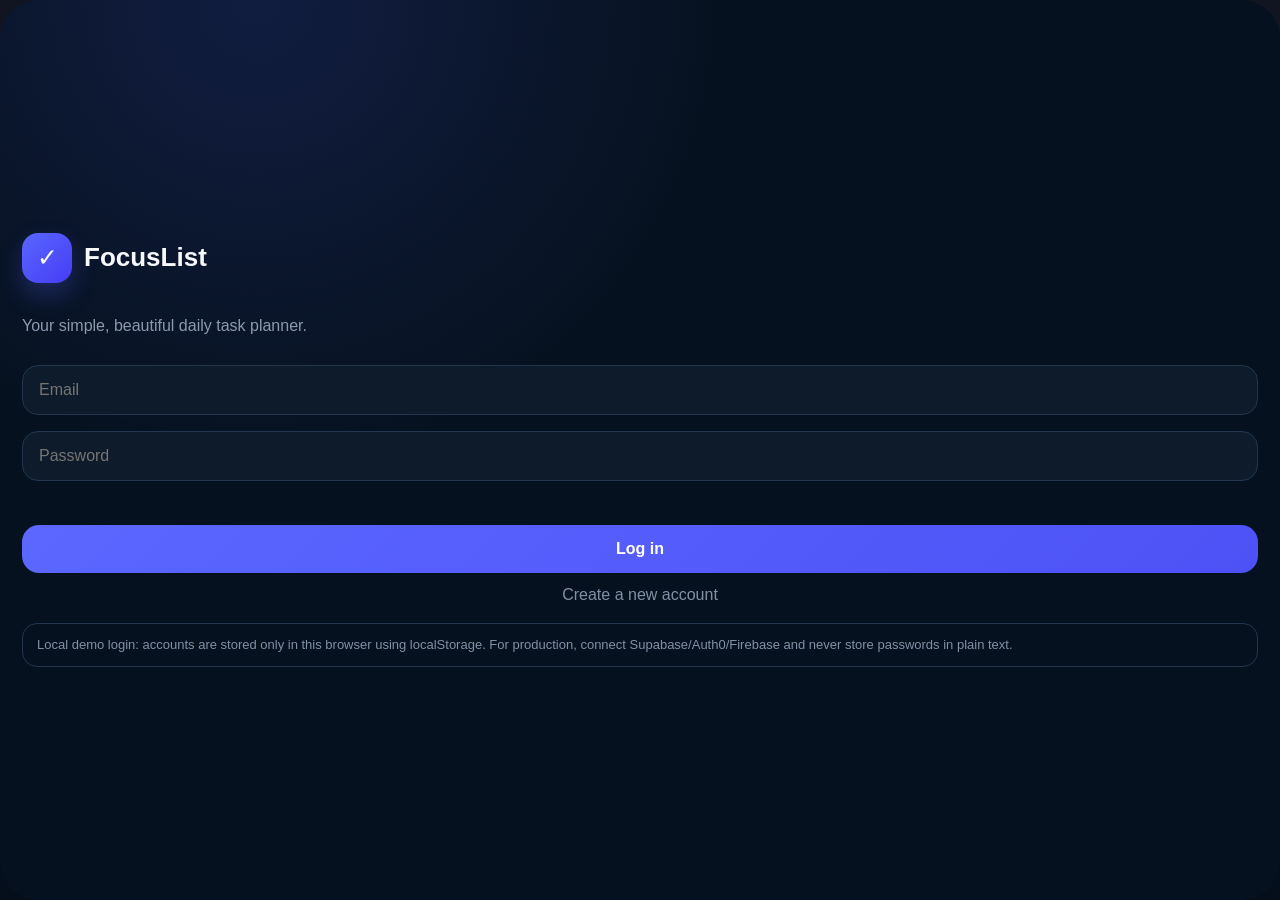
<file: app.html>
<!DOCTYPE html>
<html lang="en">
<head>
<meta charset="UTF-8">
<meta name="viewport" content="width=device-width, initial-scale=1.0, viewport-fit=cover">
<title>FocusList — To Do</title>
<meta name="theme-color" content="#071321">
<style>
:root{
  --bg:#06111f; --panel:#101d2d; --panel2:#132235; --line:#203149;
  --text:#f7f8fc; --muted:#8794aa; --muted2:#637289; --blue:#5264ff;
  --shadow:0 18px 60px rgba(0,0,0,.36);
  --radius:22px;
  --work:#3283e8; --study:#e76364; --personal:#824ce8; --health:#20b468; --gold:#d89b2c;
}
*{box-sizing:border-box;-webkit-tap-highlight-color:transparent}
html,body{margin:0;padding:0;background:#111521;color:var(--text);font-family:-apple-system,BlinkMacSystemFont,"Segoe UI",Roboto,Inter,Arial,sans-serif;width:100%;min-height:100%;overflow:hidden;overscroll-behavior:none}
button,input,textarea{font:inherit}
body{min-height:100dvh;display:flex;justify-content:center}
.app-shell{width:min(100%,1150px);min-height:100dvh;display:flex;align-items:center;justify-content:center;padding:18px}
.iphone{
  width:390px;height:min(844px,calc(100dvh - 28px));min-height:0;overflow:hidden;
  border:1px solid #44516a;border-radius:38px;background:linear-gradient(180deg,#08131f 0%,#07111e 65%,#091827 100%);
  box-shadow:0 0 0 8px #171b25,0 0 0 10px #2f3542,var(--shadow);position:relative
}
.status{height:44px;padding:11px 20px 0;display:flex;justify-content:space-between;font-weight:600;font-size:14px}
.status .right{display:flex;gap:7px;align-items:center}
.sig{width:18px;height:10px;display:flex;align-items:flex-end;gap:2px}.sig i{display:block;width:3px;background:#fff;border-radius:3px}.sig i:nth-child(1){height:4px}.sig i:nth-child(2){height:6px}.sig i:nth-child(3){height:8px}.sig i:nth-child(4){height:10px}
.wifi{width:15px;height:10px;border-top:2px solid #fff;border-radius:50%;position:relative}.wifi:before{content:"";position:absolute;left:2px;right:2px;top:2px;border-top:2px solid #fff;border-radius:50%}.wifi:after{content:"";position:absolute;left:6px;top:6px;width:3px;height:3px;background:#fff;border-radius:50%}
.battery{width:25px;height:11px;border:1.5px solid #fff;border-radius:3px;position:relative}.battery:after{content:"";position:absolute;right:-3px;top:3px;width:2px;height:5px;background:#fff;border-radius:1px}.battery span{display:block;width:17px;height:7px;background:#fff;margin:1px;border-radius:1px}

.screen{height:100%;display:flex;flex-direction:column;min-height:0}
.topbar{position:relative;z-index:10;display:flex;align-items:center;justify-content:space-between;padding:18px 24px 10px}
.icon-btn{background:transparent;border:0;color:#fff;padding:4px;cursor:pointer}
.menu-lines{width:26px}.menu-lines span{display:block;height:2px;background:#e8edf8;margin:6px 0;border-radius:4px}
.avatar{width:43px;height:43px;border-radius:50%;object-fit:cover;border:1px solid rgba(255,255,255,.2)}
.hero{padding:0 24px}
.hero h1{font-size:31px;line-height:1.08;margin:0 0 10px;letter-spacing:-1px}
.hero p{font-size:18px;color:var(--muted);margin:0}
.tabs{display:flex;gap:12px;padding:26px 20px 14px;overflow:auto}
.tabs button{color:#9eaabc;background:transparent;border:0;border-radius:22px;padding:10px 15px;font-size:16px;white-space:nowrap;cursor:pointer}
.tabs button.active{background:linear-gradient(135deg,#5665ff,#4b5ef8);color:white;box-shadow:0 8px 22px rgba(82,100,255,.3)}

.content{position:relative;z-index:2;flex:1;min-height:0;overflow:auto;padding:0 20px 104px}
.task-list{display:flex;flex-direction:column;gap:10px}
.task-card{display:flex;align-items:center;gap:14px;background:linear-gradient(180deg,rgba(21,34,51,.96),rgba(18,31,47,.96));border:1px solid rgba(72,94,122,.28);border-radius:20px;padding:14px 14px;min-height:72px;box-shadow:inset 0 1px 0 rgba(255,255,255,.02)}
.check{width:35px;height:35px;border:2px solid #9aa9bf;border-radius:10px;background:transparent;display:grid;place-items:center;color:white;flex:0 0 auto;cursor:pointer}
.check.done{background:#5a5cff;border-color:#5a5cff;box-shadow:0 7px 18px rgba(82,100,255,.35)}
.check.done:before{content:"✓";font-size:23px;font-weight:800;line-height:1}
.task-main{min-width:0;flex:1}.task-title{font-size:18px;font-weight:550;white-space:nowrap;overflow:hidden;text-overflow:ellipsis}.task-title.done{text-decoration:line-through;color:#7f8b9d}
.task-meta{color:#8190a5;font-size:14px;margin-top:7px;white-space:nowrap;overflow:hidden;text-overflow:ellipsis}
.tag{font-size:13px;padding:9px 13px;border-radius:18px;font-weight:650;white-space:nowrap}
.tag.work{background:rgba(46,126,225,.24);color:#61a5ff}.tag.study{background:rgba(229,91,93,.24);color:#ff8588}.tag.personal{background:rgba(128,70,229,.27);color:#c08cff}.tag.health{background:rgba(32,180,104,.23);color:#5add92}

.scene{position:absolute;left:0;right:0;bottom:55px;height:192px;overflow:hidden;pointer-events:none;opacity:.95}
.mountain{position:absolute;left:-5%;right:-5%;bottom:0;height:112px;background:#14253a;clip-path:polygon(0 67%,8% 50%,16% 61%,25% 35%,34% 56%,46% 29%,58% 62%,69% 37%,81% 59%,91% 32%,100% 59%,100% 100%,0 100%)}
.mountain:after{content:"";position:absolute;inset:48px 0 0;background:#0d1d31;clip-path:polygon(0 63%,10% 46%,20% 67%,33% 42%,46% 65%,58% 41%,72% 66%,84% 45%,100% 64%,100% 100%,0 100%)}
.moon{position:absolute;bottom:22px;left:54%;width:78px;height:78px;border-radius:50%;background:#d8a254;box-shadow:0 0 30px rgba(216,162,84,.18)}
.lake{position:absolute;bottom:0;left:0;right:0;height:56px;background:#0a1b2e;clip-path:polygon(0 20%,22% 12%,41% 25%,58% 11%,76% 26%,100% 9%,100% 100%,0 100%)}
.quote{position:absolute;left:24px;bottom:80px;max-width:215px;color:#aeb7c6;font-style:italic;font-size:15px;line-height:1.35}

.fab{position:absolute;right:22px;bottom:86px;width:58px;height:58px;border:0;border-radius:50%;background:linear-gradient(135deg,#5665ff,#4b4ff5);color:#fff;font-size:40px;font-weight:300;display:grid;place-items:center;box-shadow:0 12px 28px rgba(82,100,255,.33);cursor:pointer;z-index:5}
.bottom-nav{position:absolute;bottom:0;left:0;right:0;height:70px;background:rgba(5,15,27,.97);border-top:1px solid rgba(255,255,255,.04);display:grid;grid-template-columns:repeat(4,1fr);z-index:8}
.bottom-nav button{border:0;background:transparent;color:#6f7e94;display:flex;flex-direction:column;align-items:center;justify-content:center;gap:4px;font-size:13px;cursor:pointer}.bottom-nav button.active{color:#6a70ff}.nav-ico{font-size:20px;line-height:1}
.toast{position:absolute;left:18px;right:18px;bottom:78px;padding:12px 15px;background:#152235;border:1px solid #2b3d56;border-radius:14px;color:#dbe2ef;box-shadow:var(--shadow);opacity:0;transform:translateY(10px);transition:.2s;z-index:20;pointer-events:none;text-align:center}.toast.show{opacity:1;transform:none}

.modal{position:absolute;inset:0;background:rgba(2,7,13,.74);backdrop-filter:blur(12px);display:none;align-items:flex-end;z-index:30}.modal.open{display:flex}
.sheet{width:100%;background:#081523;border-top:1px solid #25364d;border-radius:28px 28px 0 0;padding:16px 20px 24px;max-height:88%;overflow:auto}
.sheet-head{display:flex;align-items:center;justify-content:space-between;margin-bottom:12px}.sheet h2{font-size:25px;margin:0}.save{border:0;background:#575dff;color:#fff;border-radius:20px;padding:11px 19px;font-weight:700;cursor:pointer}
.close{border:0;background:transparent;color:#fff;font-size:30px;cursor:pointer}
.form-row{display:flex;align-items:center;gap:12px;background:#101d2c;border:1px solid #24364e;border-radius:18px;padding:14px 15px;margin-top:10px}.form-row input,.form-row textarea{width:100%;border:0;outline:0;color:#e9eef7;background:transparent;font-size:16px}.form-row textarea{min-height:56px;resize:vertical}.form-ico{font-size:22px;color:#95a3b7}
.chips{display:grid;grid-template-columns:repeat(4,1fr);gap:8px;margin:12px 0}.chip{border:0;border-radius:16px;padding:11px 8px;color:#fff;font-weight:600;cursor:pointer}.chip.work{background:#1a4e91}.chip.study{background:#753236}.chip.personal{background:#4b2b92}.chip.health{background:#17683e}.chip.selected{outline:2px solid white}
.toggle-row{display:flex;align-items:center;justify-content:space-between;background:#101d2c;border:1px solid #24364e;border-radius:18px;padding:15px;margin-top:10px;color:#aab4c3}.toggle{width:52px;height:30px;background:#37465b;border-radius:30px;padding:3px;border:0;cursor:pointer}.toggle span{display:block;width:24px;height:24px;border-radius:50%;background:#fff;transition:.2s}.toggle.on{background:#565dff}.toggle.on span{transform:translateX(22px)}
.detail-list{display:flex;flex-direction:column;gap:10px;margin-top:14px}.detail-item{padding:12px 14px;background:#101d2c;border:1px solid #23354c;border-radius:16px;display:flex;justify-content:space-between;gap:10px}.detail-item small{color:#8e9aae}
.back{border:0;background:transparent;color:white;font-size:28px;cursor:pointer}.screen2{display:none;height:100%;min-height:0;flex-direction:column}.screen2.show{display:flex}.screen1.hide{display:none}
.add-body{padding:0 20px 90px;overflow:auto}.add-card{background:linear-gradient(180deg,#101d2c,#0e1a29);border:1px solid #1f3147;border-radius:24px;padding:12px 14px}.add-section-title{font-size:24px;margin:8px 4px 14px}.today-head{display:flex;justify-content:space-between;align-items:end;margin:28px 4px 14px}.today-head h3{font-size:24px;margin:0}.today-head span{color:#7f8da1}

.login-screen{position:absolute;inset:0;background:radial-gradient(circle at 20% 0%,rgba(82,100,255,.15),transparent 35%),#06111f;display:none;z-index:50;padding:22px}.login-screen.show{display:flex;flex-direction:column;justify-content:center}
.login-logo{display:flex;align-items:center;gap:12px;margin-bottom:28px}.logo-dot{width:50px;height:50px;border-radius:16px;background:linear-gradient(135deg,#5a66ff,#453df4);display:grid;place-items:center;font-size:25px;box-shadow:0 12px 24px rgba(82,100,255,.25)}.login-logo strong{font-size:26px}.login-sub{color:#8c99ae;margin:6px 0 22px}.login-input{width:100%;margin:8px 0;background:#0e1b2a;border:1px solid #23364d;color:#fff;border-radius:16px;padding:15px 16px;outline:none}.login-input:focus{border-color:#5a65ff;box-shadow:0 0 0 3px rgba(82,100,255,.12)}.primary{width:100%;margin-top:10px;border:0;background:linear-gradient(135deg,#5b67ff,#4d52f6);color:#fff;padding:15px;border-radius:17px;font-weight:700;cursor:pointer}.switch{background:transparent;color:#8290a6;border:0;margin-top:12px;cursor:pointer}.demo-note{margin-top:18px;padding:12px 14px;border:1px solid #23364d;border-radius:15px;color:#8290a6;font-size:13px;line-height:1.4}.login-error{color:#ff888b;margin-top:8px;font-size:13px;min-height:18px}
.menu-pop{position:absolute;top:60px;left:18px;background:#101e2e;border:1px solid #293b54;border-radius:16px;box-shadow:var(--shadow);display:none;z-index:20;padding:6px;min-width:160px}.menu-pop.show{display:block}.menu-pop button{display:block;width:100%;text-align:left;border:0;background:transparent;color:#dce3ee;padding:11px;border-radius:11px;cursor:pointer}.menu-pop button:hover{background:#17273a}

@media(min-width:700px){.app-shell{gap:34px}.iphone{width:390px}.login-screen{border-radius:38px}}

.fullscreen-btn{background:rgba(255,255,255,.06);border:1px solid #2a3a50;color:#cbd5e1;border-radius:10px;padding:7px 10px;font-size:17px;cursor:pointer;margin-left:auto;margin-right:10px}
.fullscreen-btn:active{transform:scale(.96)}
:fullscreen .iphone{width:100vw;height:100dvh;max-width:none;border:0;border-radius:0;box-shadow:none}
:fullscreen .app-shell{width:100vw;min-height:100dvh;padding:0;max-width:none}
@media(max-width:700px){
  .app-shell{padding:0;width:100%;min-height:100dvh}
  .iphone{width:100%;height:100dvh;min-height:100dvh;max-height:none;border-radius:0;border:0;box-shadow:none}
  .scene{bottom:70px}.content{padding-bottom:122px}
  .topbar{padding-top:max(18px,env(safe-area-inset-top));}
  .bottom-nav{padding-bottom:env(safe-area-inset-bottom);height:calc(70px + env(safe-area-inset-bottom))}
  .fab{bottom:calc(86px + env(safe-area-inset-bottom))}
}
@media(min-width:701px){.app-shell{gap:34px}.iphone{width:390px}.login-screen{border-radius:38px}}

</style>
</head>
<body>
<div class="app-shell">
  <main class="iphone" id="app">
    <section class="screen screen1" id="homeScreen"></div>
      <div class="topbar">
        <button class="icon-btn" id="menuBtn" aria-label="Menu"><div class="menu-lines"><span></span><span></span><span></span></div></button>
        <button class="fullscreen-btn" id="fullscreenBtn" aria-label="Toggle full screen" title="Full screen">⛶</button>
        <img class="avatar" src="data:image/svg+xml,%3Csvg xmlns=%27http://www.w3.org/2000/svg%27 viewBox=%270 0 80 80%27%3E%3Cdefs%3E%3ClinearGradient id=%27g%27 x1=%270%27 y1=%270%27 x2=%270%27 y2=%271%27%3E%3Cstop stop-color=%27%23f2ad69%27/%3E%3Cstop offset=%27.55%27 stop-color=%27%236479a2%27/%3E%3Cstop offset=%271%27 stop-color=%27%23122438%27/%3E%3C/linearGradient%3E%3C/defs%3E%3Crect width=%2780%27 height=%2780%27 rx=%2740%27 fill=%27url(%23g)%27/%3E%3Ccircle cx=%2752%27 cy=%2725%27 r=%2710%27 fill=%27%23ffd27c%27 opacity=%27.9%27/%3E%3Cpath d=%27M0 51L23 37l13 10 16-18 28 31v20H0z%27 fill=%27%2315263d%27/%3E%3C/svg%3E" alt="Profile">
      </div>
      <div class="hero"><h1>Good Morning! ☀️</h1><p>Small steps make big progress.</p></div>
      <div class="tabs" id="tabs">
        <button class="active" data-filter="all">All</button><button data-filter="today">Today</button><button data-filter="upcoming">Upcoming</button><button data-filter="completed">Completed</button>
      </div>
      <div class="content"><div id="taskList" class="task-list"></div></div>
      <div class="scene"><div class="mountain"></div><div class="lake"></div><div class="moon"></div><div class="quote">“A more organized you<br>a brighter tomorrow.”</div></div>
      <button class="fab" id="addBtn" aria-label="Add task">+</button>
      <nav class="bottom-nav"><button class="active"><span class="nav-ico">⌂</span><span>Tasks</span></button><button id="calendarBtn"><span class="nav-ico">□</span><span>Calendar</span></button><button id="statsBtn"><span class="nav-ico">▥</span><span>Stats</span></button><button id="settingsBtn"><span class="nav-ico">⚙</span><span>Settings</span></button></nav>
      <div class="toast" id="toast"></div>
      <div class="menu-pop" id="menuPop"><button id="logoutBtn">Log out</button><button id="clearBtn">Clear all tasks</button><button id="restoreBtn">Restore demo tasks</button></div>
    </section>

    <section class="screen2" id="addScreen"></div>
      <div class="topbar"><button class="back" id="backBtn">‹</button><strong style="font-size:21px">Add Task</strong><button class="save" id="saveBtn">Save</button></div>
      <div class="add-body">
        <div class="add-card">
          <div class="form-row"><span class="form-ico">☷</span><input id="titleInput" placeholder="Task title" maxlength="80"></div>
          <div class="form-row"><span class="form-ico">▤</span><textarea id="descInput" placeholder="Add a description (optional)" maxlength="240"></textarea></div>
          <div class="form-row"><span class="form-ico">□</span><input id="dateInput" type="datetime-local"></div>
          <div class="form-row"><span class="form-ico">◇</span><div style="color:#8c98ab">Category</div></div>
          <div class="chips" id="chips"><button class="chip work selected" data-category="Work">Work</button><button class="chip study" data-category="Study">Study</button><button class="chip personal" data-category="Personal">Personal</button><button class="chip health" data-category="Health">Health</button></div>
          <div class="toggle-row"><span>♧ &nbsp; Set reminder</span><button class="toggle on" id="reminderToggle"><span></span></button></div>
        </div>
        <div class="today-head"><h3>Today</h3><span id="todayCount">0 tasks</span></div>
        <div class="detail-list" id="todayPreview"></div>
        <div class="detail-item" style="margin-top:14px;color:#9da9ba;font-style:italic">“Discipline today<br>brings freedom tomorrow.”</div>
      </div>
    </section>

    <section class="login-screen" id="loginScreen">
      <div class="login-logo"><div class="logo-dot">✓</div><strong>FocusList</strong></div>
      <div class="login-sub">Your simple, beautiful daily task planner.</div>
      <input class="login-input" id="emailInput" type="email" autocomplete="email" placeholder="Email">
      <input class="login-input" id="passwordInput" type="password" autocomplete="current-password" placeholder="Password">
      <div class="login-error" id="loginError"></div>
      <button class="primary" id="loginBtn">Log in</button>
      <button class="switch" id="switchAuth">Create a new account</button>
      <div class="demo-note">Local demo login: accounts are stored only in this browser using localStorage. For production, connect Supabase/Auth0/Firebase and never store passwords in plain text.</div>
    </section>
  </main>
</div>

<script>
const STORAGE='focuslist_v1';
const AUTH='focuslist_auth_v1';
let user=null, tasks=[], filter='all', selectedCategory='Work', isRegister=false;

const seedTasks=[
 {id:1,title:'Study DSA',desc:'',date:todayAt(9,0),category:'Study',emoji:'💻',done:false,reminder:true},
 {id:2,title:'Workout',desc:'',date:todayAt(18,0),category:'Health',emoji:'💪',done:false,reminder:true},
 {id:3,title:'Read a book',desc:'',date:todayAt(8,0),category:'Personal',emoji:'📖',done:true,reminder:false},
 {id:4,title:'Complete project',desc:'',date:tomorrowAt(10,0),category:'Work',emoji:'💼',done:false,reminder:true},
 {id:5,title:'Plan weekend trip',desc:'',date:nextSaturday(),category:'Personal',emoji:'✈️',done:false,reminder:false}
];

function pad(n){return String(n).padStart(2,'0')}
function isoLocal(d){return d.getFullYear()+'-'+pad(d.getMonth()+1)+'-'+pad(d.getDate())+'T'+pad(d.getHours())+':'+pad(d.getMinutes())}
function todayAt(h,m){let d=new Date();d.setHours(h,m,0,0);return isoLocal(d)}
function tomorrowAt(h,m){let d=new Date();d.setDate(d.getDate()+1);d.setHours(h,m,0,0);return isoLocal(d)}
function nextSaturday(){let d=new Date();let diff=(6-d.getDay()+7)%7;if(diff===0)diff=7;d.setDate(d.getDate()+diff);d.setHours(13,0,0,0);return isoLocal(d)}
function getStore(){try{return JSON.parse(localStorage.getItem(STORAGE)||'{}')}catch(e){return {}}}
function setStore(v){localStorage.setItem(STORAGE,JSON.stringify(v))}
function loadUser(){
  const auth=JSON.parse(localStorage.getItem(AUTH)||'null');
  if(auth && auth.email){user=auth; const all=getStore(); tasks=all[user.email] || structuredClone(seedTasks)}
  else showLogin();
}
function saveTasks(){const all=getStore(); all[user.email]=tasks;setStore(all)}
function showLogin(){document.getElementById('loginScreen').classList.add('show')}
function hideLogin(){document.getElementById('loginScreen').classList.remove('show')}
function formatDate(s){
  const d=new Date(s), now=new Date(); const day=d.toDateString()===now.toDateString()?'Today':(new Date(d.getFullYear(),d.getMonth(),d.getDate()+1).toDateString()===new Date(now.getFullYear(),now.getMonth(),now.getDate()).toDateString()?'Tomorrow':d.toLocaleDateString(undefined,{weekday:'short',day:'numeric',month:'short'}));
  return day+' · '+d.toLocaleTimeString(undefined,{hour:'numeric',minute:'2-digit'})
}
function render(){
  const list=document.getElementById('taskList');
  let filtered=tasks.filter(t=>filter==='all'||(filter==='completed'?t.done:filter==='today'?sameDay(new Date(t.date),new Date()):filter==='upcoming'&&!sameDay(new Date(t.date),new Date())&&!t.done));
  if(filter==='upcoming') filtered=tasks.filter(t=>new Date(t.date)>new Date()&&!t.done);
  list.innerHTML=filtered.length?filtered.map(taskHtml).join(''):'<div style="padding:28px;text-align:center;color:#738197">No tasks here yet.</div>';
  list.querySelectorAll('.check').forEach(btn=>btn.onclick=()=>toggleTask(+btn.dataset.id));
  renderPreview();
}
function taskHtml(t){
  const cls=t.category.toLowerCase();
  return `<article class="task-card">
    <button class="check ${t.done?'done':''}" data-id="${t.id}" aria-label="Complete task"></button>
    <div class="task-main"><div class="task-title ${t.done?'done':''}">${escapeHtml(t.title)}</div><div class="task-meta">${t.emoji||'📝'} &nbsp;${formatDate(t.date)}</div></div>
    <span class="tag ${cls}">${escapeHtml(t.category)}</span>
  </article>`
}
function sameDay(a,b){return a.getFullYear()===b.getFullYear()&&a.getMonth()===b.getMonth()&&a.getDate()===b.getDate()}
function toggleTask(id){tasks=tasks.map(t=>t.id===id?{...t,done:!t.done}:t);saveTasks();render();toast('Task updated')}
function openAdd(){document.getElementById('homeScreen').classList.add('hide');document.getElementById('addScreen').classList.add('show');document.getElementById('titleInput').focus();let d=new Date();d.setMinutes(Math.ceil(d.getMinutes()/15)*15);document.getElementById('dateInput').value=isoLocal(d)}
function closeAdd(){document.getElementById('addScreen').classList.remove('show');document.getElementById('homeScreen').classList.remove('hide')}
function saveNew(){
  const title=document.getElementById('titleInput').value.trim();
  if(!title){toast('Enter a task title');return}
  const date=document.getElementById('dateInput').value || isoLocal(new Date());
  const emoji={Work:'💼',Study:'💻',Personal:'📖',Health:'💪'}[selectedCategory]||'📝';
  tasks.unshift({id:Date.now(),title,desc:document.getElementById('descInput').value.trim(),date,category:selectedCategory,emoji,done:false,reminder:document.getElementById('reminderToggle').classList.contains('on')});
  saveTasks();clearForm();closeAdd();render();toast('Task saved')}
function clearForm(){document.getElementById('titleInput').value='';document.getElementById('descInput').value='';document.querySelectorAll('.chip').forEach(x=>x.classList.remove('selected'));document.querySelector('.chip.work').classList.add('selected');selectedCategory='Work'}
function renderPreview(){
 const list=document.getElementById('todayPreview'), today=tasks.filter(t=>sameDay(new Date(t.date),new Date()));
 document.getElementById('todayCount').textContent=`${today.length} task${today.length===1?'':'s'}`;
 list.innerHTML=today.slice(0,5).map(t=>`<div class="detail-item"><span>${t.done?'☑':'☐'} ${escapeHtml(t.title)}</span><small>${new Date(t.date).toLocaleTimeString(undefined,{hour:'numeric',minute:'2-digit'})} · ${escapeHtml(t.category)}</small></div>`).join('')||'<div style="color:#738197;padding:10px 2px">No tasks for today.</div>';
}
function toast(msg){const el=document.getElementById('toast');el.textContent=msg;el.classList.add('show');clearTimeout(window._toast);window._toast=setTimeout(()=>el.classList.remove('show'),1700)}
function escapeHtml(s){return s.replace(/[&<>"']/g,m=>({'&':'&amp;','<':'&lt;','>':'&gt;','"':'&quot;',"'":'&#039;'}[m]))}

document.getElementById('tabs').onclick=e=>{if(e.target.matches('button[data-filter]')){filter=e.target.dataset.filter;document.querySelectorAll('#tabs button').forEach(b=>b.classList.toggle('active',b===e.target));render()}}
document.getElementById('addBtn').onclick=openAdd;
document.getElementById('backBtn').onclick=closeAdd;
document.getElementById('saveBtn').onclick=saveNew;
document.querySelectorAll('.chip').forEach(btn=>btn.onclick=()=>{selectedCategory=btn.dataset.category;document.querySelectorAll('.chip').forEach(x=>x.classList.remove('selected'));btn.classList.add('selected')});
document.getElementById('reminderToggle').onclick=e=>e.currentTarget.classList.toggle('on');
document.getElementById('menuBtn').onclick=()=>document.getElementById('menuPop').classList.toggle('show');
document.getElementById('logoutBtn').onclick=()=>{localStorage.removeItem(AUTH);user=null;document.getElementById('menuPop').classList.remove('show');showLogin()}
document.getElementById('clearBtn').onclick=()=>{if(confirm('Delete all tasks for this account?')){tasks=[];saveTasks();render();toast('Tasks cleared')}};
document.getElementById('restoreBtn').onclick=()=>{tasks=structuredClone(seedTasks);saveTasks();render();document.getElementById('menuPop').classList.remove('show');toast('Demo tasks restored')};
document.getElementById('calendarBtn').onclick=()=>toast('Calendar view is ready for integration');
document.getElementById('statsBtn').onclick=()=>toast(`${tasks.filter(t=>t.done).length}/${tasks.length} tasks completed`);
document.getElementById('settingsBtn').onclick=()=>toast('Settings are available from the menu');
const fsBtn=document.getElementById('fullscreenBtn');
fsBtn.onclick=async()=>{
  try{
    if(document.fullscreenElement){await document.exitFullscreen();}
    else if(document.documentElement.requestFullscreen){await document.documentElement.requestFullscreen();}
    else {toast('Full screen is not supported by this browser');}
  }catch(e){toast('Full screen was blocked by this browser');}
};
document.addEventListener('fullscreenchange',()=>{fsBtn.textContent=document.fullscreenElement?'⛶':'⛶';});

function submitAuth(){
 const email=document.getElementById('emailInput').value.trim().toLowerCase(), pass=document.getElementById('passwordInput').value;
 const err=document.getElementById('loginError');err.textContent='';
 if(!/^[^@\s]+@[^@\s]+\.[^@\s]+$/.test(email)){err.textContent='Enter a valid email.';return}
 if(pass.length<6){err.textContent='Password must be at least 6 characters.';return}
 const users=JSON.parse(localStorage.getItem('focuslist_users_v1')||'{}');
 if(isRegister){
   if(users[email]){err.textContent='Account already exists. Log in instead.';return}
   users[email]={email,password:pass};localStorage.setItem('focuslist_users_v1',JSON.stringify(users));
   localStorage.setItem(AUTH,JSON.stringify({email})); user={email}; const all=getStore(); tasks=all[email]||structuredClone(seedTasks);all[email]=tasks;setStore(all);hideLogin();render();toast('Account created');
 } else {
   if(!users[email] || users[email].password!==pass){err.textContent='Incorrect email or password.';return}
   localStorage.setItem(AUTH,JSON.stringify({email}));user={email};const all=getStore();tasks=all[email]||structuredClone(seedTasks);setStore(all);hideLogin();render();toast('Welcome back');
 }
}
document.getElementById('loginBtn').onclick=submitAuth;
document.getElementById('passwordInput').addEventListener('keydown',e=>{if(e.key==='Enter')submitAuth()});
document.getElementById('switchAuth').onclick=()=>{isRegister=!isRegister;document.getElementById('loginBtn').textContent=isRegister?'Create account':'Log in';document.getElementById('switchAuth').textContent=isRegister?'Back to log in':'Create a new account';document.getElementById('loginError').textContent=''};
loadUser(); if(user)render();
</script>
</body>
</html>
</file>
